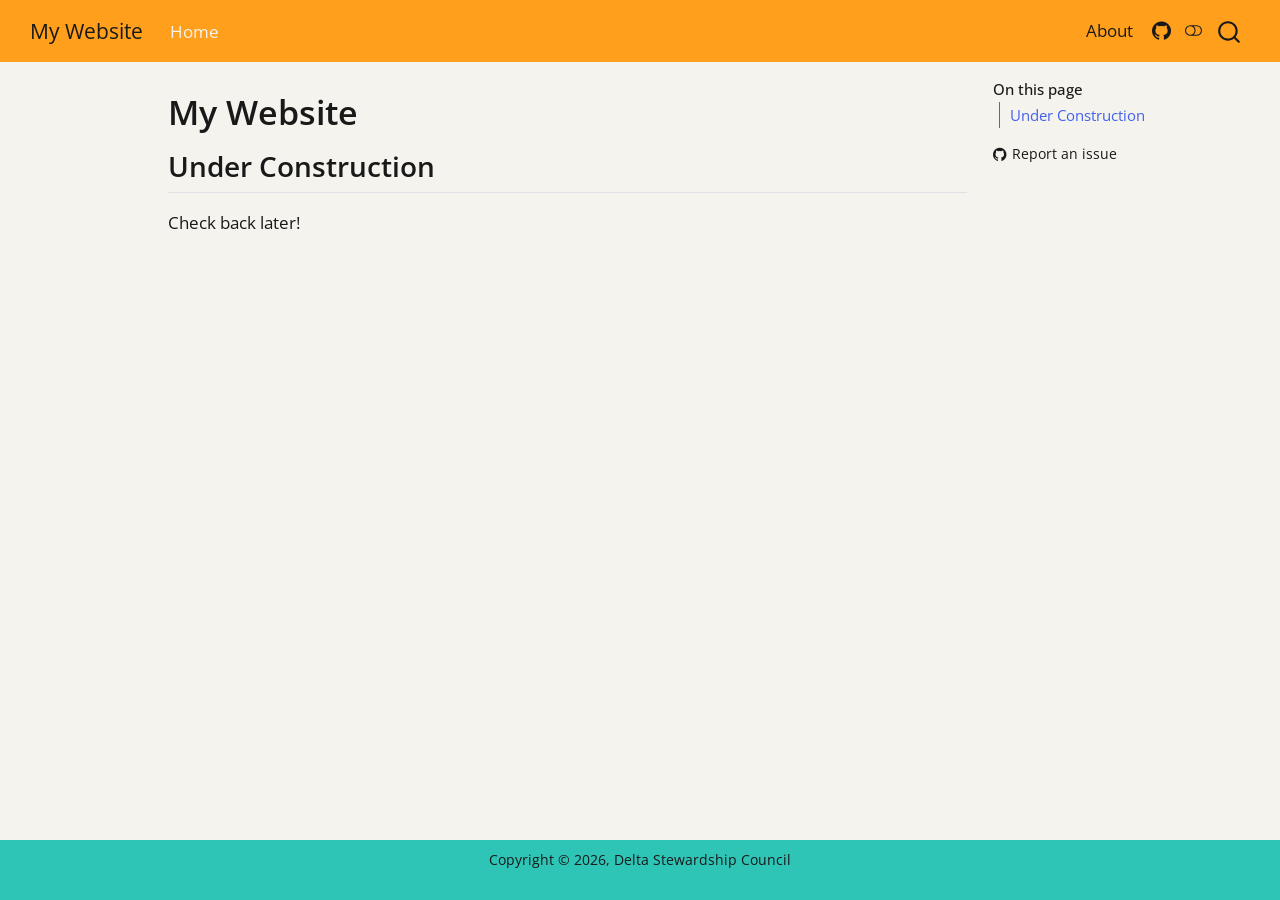
<file: index.html>
<!DOCTYPE html>
<html xmlns="http://www.w3.org/1999/xhtml" lang="en" xml:lang="en"><head>

<meta charset="utf-8">
<meta name="generator" content="quarto-1.9.38">

<meta name="viewport" content="width=device-width, initial-scale=1.0, user-scalable=yes">


<title>My Website</title>
<style>
/* Default styles provided by pandoc.
** See https://pandoc.org/MANUAL.html#variables-for-html for config info.
*/
code{white-space: pre-wrap;}
span.smallcaps{font-variant: small-caps;}
div.columns{display: flex; gap: min(4vw, 1.5em);}
div.column{flex: auto; overflow-x: auto;}
div.hanging-indent{margin-left: 1.5em; text-indent: -1.5em;}
ul.task-list{list-style: none;}
ul.task-list li input[type="checkbox"] {
  width: 0.8em;
  margin: 0 0.8em 0.2em -1em; /* quarto-specific, see https://github.com/quarto-dev/quarto-cli/issues/4556 */ 
  vertical-align: middle;
}
</style>


<script src="site_libs/quarto-nav/quarto-nav.js"></script>
<script src="site_libs/quarto-nav/headroom.min.js"></script>
<script src="site_libs/clipboard/clipboard.min.js"></script>
<script src="site_libs/quarto-search/autocomplete.umd.js"></script>
<script src="site_libs/quarto-search/fuse.min.js"></script>
<script src="site_libs/quarto-search/quarto-search.js"></script>
<meta name="quarto:offset" content="./">
<script src="site_libs/quarto-html/quarto.js" type="module"></script>
<script src="site_libs/quarto-html/tabsets/tabsets.js" type="module"></script>
<script src="site_libs/quarto-html/popper.min.js"></script>
<script src="site_libs/quarto-html/tippy.umd.min.js"></script>
<script src="site_libs/quarto-html/anchor.min.js"></script>
<link href="site_libs/quarto-html/tippy.css" rel="stylesheet">
<link href="site_libs/quarto-html/quarto-syntax-highlighting-15634bcf2e68342d4ad2dfa704d543f6.css" rel="stylesheet" class="quarto-color-scheme" id="quarto-text-highlighting-styles">
<link href="site_libs/quarto-html/quarto-syntax-highlighting-dark-0a6b7249c26820e032cb0bd839ff02b1.css" rel="stylesheet" class="quarto-color-scheme quarto-color-alternate" id="quarto-text-highlighting-styles">
<link href="site_libs/quarto-html/quarto-syntax-highlighting-15634bcf2e68342d4ad2dfa704d543f6.css" rel="stylesheet" class="quarto-color-scheme-extra" id="quarto-text-highlighting-styles">
<script src="site_libs/bootstrap/bootstrap.min.js"></script>
<link href="site_libs/bootstrap/bootstrap-icons.css" rel="stylesheet">
<link href="site_libs/bootstrap/bootstrap-a9f5c58ef649b4c6e3eb8a5f99fd54d0.min.css" rel="stylesheet" append-hash="true" class="quarto-color-scheme" id="quarto-bootstrap" data-mode="light">
<link href="site_libs/bootstrap/bootstrap-dark-e9f44477ab774c53010b66f7568bc0c9.min.css" rel="stylesheet" append-hash="true" class="quarto-color-scheme quarto-color-alternate" id="quarto-bootstrap" data-mode="dark">
<link href="site_libs/bootstrap/bootstrap-a9f5c58ef649b4c6e3eb8a5f99fd54d0.min.css" rel="stylesheet" append-hash="true" class="quarto-color-scheme-extra" id="quarto-bootstrap" data-mode="light">
<script id="quarto-search-options" type="application/json">{
  "location": "navbar",
  "copy-button": false,
  "collapse-after": 3,
  "panel-placement": "end",
  "type": "overlay",
  "limit": 50,
  "keyboard-shortcut": [
    "f",
    "/",
    "s"
  ],
  "show-item-context": false,
  "language": {
    "search-no-results-text": "No results",
    "search-matching-documents-text": "matching documents",
    "search-copy-link-title": "Copy link to search",
    "search-hide-matches-text": "Hide additional matches",
    "search-more-match-text": "more match in this document",
    "search-more-matches-text": "more matches in this document",
    "search-clear-button-title": "Clear",
    "search-text-placeholder": "",
    "search-detached-cancel-button-title": "Cancel",
    "search-submit-button-title": "Submit",
    "search-label": "Search"
  }
}</script>


</head>

<body class="nav-fixed quarto-light"><script id="quarto-html-before-body" type="application/javascript">
    const toggleBodyColorMode = (bsSheetEl) => {
      const mode = bsSheetEl.getAttribute("data-mode");
      const bodyEl = window.document.querySelector("body");
      if (mode === "dark") {
        bodyEl.classList.add("quarto-dark");
        bodyEl.classList.remove("quarto-light");
      } else {
        bodyEl.classList.add("quarto-light");
        bodyEl.classList.remove("quarto-dark");
      }
    }
    const toggleBodyColorPrimary = () => {
      const bsSheetEl = window.document.querySelector("link#quarto-bootstrap:not([rel=disabled-stylesheet])");
      if (bsSheetEl) {
        toggleBodyColorMode(bsSheetEl);
      }
    }
    const setColorSchemeToggle = (alternate) => {
      const toggles = window.document.querySelectorAll('.quarto-color-scheme-toggle');
      for (let i=0; i < toggles.length; i++) {
        const toggle = toggles[i];
        if (toggle) {
          if (alternate) {
            toggle.classList.add("alternate");
          } else {
            toggle.classList.remove("alternate");
          }
        }
      }
    };
    const toggleColorMode = (alternate) => {
      // Switch the stylesheets
      const primaryStylesheets = window.document.querySelectorAll('link.quarto-color-scheme:not(.quarto-color-alternate)');
      const alternateStylesheets = window.document.querySelectorAll('link.quarto-color-scheme.quarto-color-alternate');
      manageTransitions('#quarto-margin-sidebar .nav-link', false);
      if (alternate) {
        // note: dark is layered on light, we don't disable primary!
        enableStylesheet(alternateStylesheets);
        for (const sheetNode of alternateStylesheets) {
          if (sheetNode.id === "quarto-bootstrap") {
            toggleBodyColorMode(sheetNode);
          }
        }
      } else {
        disableStylesheet(alternateStylesheets);
        enableStylesheet(primaryStylesheets)
        toggleBodyColorPrimary();
      }
      manageTransitions('#quarto-margin-sidebar .nav-link', true);
      // Switch the toggles
      setColorSchemeToggle(alternate)
      // Hack to workaround the fact that safari doesn't
      // properly recolor the scrollbar when toggling (#1455)
      if (navigator.userAgent.indexOf('Safari') > 0 && navigator.userAgent.indexOf('Chrome') == -1) {
        manageTransitions("body", false);
        window.scrollTo(0, 1);
        setTimeout(() => {
          window.scrollTo(0, 0);
          manageTransitions("body", true);
        }, 40);
      }
    }
    const disableStylesheet = (stylesheets) => {
      for (let i=0; i < stylesheets.length; i++) {
        const stylesheet = stylesheets[i];
        stylesheet.rel = 'disabled-stylesheet';
      }
    }
    const enableStylesheet = (stylesheets) => {
      for (let i=0; i < stylesheets.length; i++) {
        const stylesheet = stylesheets[i];
        if(stylesheet.rel !== 'stylesheet') { // for Chrome, which will still FOUC without this check
          stylesheet.rel = 'stylesheet';
        }
      }
    }
    const manageTransitions = (selector, allowTransitions) => {
      const els = window.document.querySelectorAll(selector);
      for (let i=0; i < els.length; i++) {
        const el = els[i];
        if (allowTransitions) {
          el.classList.remove('notransition');
        } else {
          el.classList.add('notransition');
        }
      }
    }
    const isFileUrl = () => {
      return window.location.protocol === 'file:';
    }
    const hasAlternateSentinel = () => {
      let styleSentinel = getColorSchemeSentinel();
      if (styleSentinel !== null) {
        return styleSentinel === "alternate";
      } else {
        return false;
      }
    }
    const setStyleSentinel = (alternate) => {
      const value = alternate ? "alternate" : "default";
      if (!isFileUrl()) {
        window.localStorage.setItem("quarto-color-scheme", value);
      } else {
        localAlternateSentinel = value;
      }
    }
    const getColorSchemeSentinel = () => {
      if (!isFileUrl()) {
        const storageValue = window.localStorage.getItem("quarto-color-scheme");
        return storageValue != null ? storageValue : localAlternateSentinel;
      } else {
        return localAlternateSentinel;
      }
    }
    const toggleGiscusIfUsed = (isAlternate, darkModeDefault) => {
      const baseTheme = document.querySelector('#giscus-base-theme')?.value ?? 'light';
      const alternateTheme = document.querySelector('#giscus-alt-theme')?.value ?? 'dark';
      let newTheme = '';
      if(authorPrefersDark) {
        newTheme = isAlternate ? baseTheme : alternateTheme;
      } else {
        newTheme = isAlternate ? alternateTheme : baseTheme;
      }
      const changeGiscusTheme = () => {
        // From: https://github.com/giscus/giscus/issues/336
        const sendMessage = (message) => {
          const iframe = document.querySelector('iframe.giscus-frame');
          if (!iframe) return;
          iframe.contentWindow.postMessage({ giscus: message }, 'https://giscus.app');
        }
        sendMessage({
          setConfig: {
            theme: newTheme
          }
        });
      }
      const isGiscussLoaded = window.document.querySelector('iframe.giscus-frame') !== null;
      if (isGiscussLoaded) {
        changeGiscusTheme();
      }
    };
    const authorPrefersDark = false;
    const darkModeDefault = authorPrefersDark;
      document.querySelector('link#quarto-text-highlighting-styles.quarto-color-scheme-extra').rel = 'disabled-stylesheet';
      document.querySelector('link#quarto-bootstrap.quarto-color-scheme-extra').rel = 'disabled-stylesheet';
    let localAlternateSentinel = darkModeDefault ? 'alternate' : 'default';
    // Dark / light mode switch
    window.quartoToggleColorScheme = () => {
      // Read the current dark / light value
      let toAlternate = !hasAlternateSentinel();
      toggleColorMode(toAlternate);
      setStyleSentinel(toAlternate);
      toggleGiscusIfUsed(toAlternate, darkModeDefault);
      window.dispatchEvent(new Event('resize'));
    };
    // Switch to dark mode if need be
    if (hasAlternateSentinel()) {
      toggleColorMode(true);
    } else {
      toggleColorMode(false);
    }
  </script>

<div id="quarto-search-results"></div>
  <header id="quarto-header" class="headroom fixed-top">
    <nav class="navbar navbar-expand-lg " data-bs-theme="dark">
      <div class="navbar-container container-fluid">
      <div class="navbar-brand-container mx-auto">
    <a class="navbar-brand" href="./index.html">
    <span class="navbar-title">My Website</span>
    </a>
  </div>
            <div id="quarto-search" class="" title="Search"></div>
          <button class="navbar-toggler" type="button" data-bs-toggle="collapse" data-bs-target="#navbarCollapse" aria-controls="navbarCollapse" role="menu" aria-expanded="false" aria-label="Toggle navigation" onclick="if (window.quartoToggleHeadroom) { window.quartoToggleHeadroom(); }">
  <span class="navbar-toggler-icon"></span>
</button>
          <div class="collapse navbar-collapse" id="navbarCollapse">
            <ul class="navbar-nav navbar-nav-scroll me-auto">
  <li class="nav-item">
    <a class="nav-link active" href="./index.html" aria-current="page"> 
<span class="menu-text">Home</span></a>
  </li>  
</ul>
            <ul class="navbar-nav navbar-nav-scroll ms-auto">
  <li class="nav-item">
    <a class="nav-link" href="./about.html"> 
<span class="menu-text">About</span></a>
  </li>  
  <li class="nav-item compact">
    <a class="nav-link" href="https://github.com/chaney177/peachy"> <i class="bi bi-github" role="img">
</i> 
<span class="menu-text"></span></a>
  </li>  
</ul>
          </div> <!-- /navcollapse -->
            <div class="quarto-navbar-tools">
  <a href="" class="quarto-color-scheme-toggle quarto-navigation-tool  px-1" onclick="window.quartoToggleColorScheme(); return false;" title="Toggle dark mode"><i class="bi"></i></a>
</div>
      </div> <!-- /container-fluid -->
    </nav>
</header>
<!-- content -->
<div id="quarto-content" class="quarto-container page-columns page-rows-contents page-layout-article page-navbar">
<!-- sidebar -->
<!-- margin-sidebar -->
    <div id="quarto-margin-sidebar" class="sidebar margin-sidebar">
        <nav id="TOC" role="doc-toc" class="toc-active">
    <h2 id="toc-title">On this page</h2>
   
  <ul>
  <li><a href="#under-construction" id="toc-under-construction" class="nav-link active" data-scroll-target="#under-construction">Under Construction</a></li>
  </ul>
<div class="toc-actions"><ul><li><a href="https://github.com/chaney177/peachy/issues/new" class="toc-action"><i class="bi bi-github"></i>Report an issue</a></li></ul></div></nav>
    </div>
<!-- main -->
<main class="content" id="quarto-document-content">


<header id="title-block-header" class="quarto-title-block default">
<div class="quarto-title">
<h1 class="title">My Website</h1>
</div>



<div class="quarto-title-meta">

    
  
    
  </div>
  


</header>


<section id="under-construction" class="level2">
<h2 class="anchored" data-anchor-id="under-construction">Under Construction</h2>
<p>Check back later!</p>


</section>

</main> <!-- /main -->
<script id="quarto-html-after-body" type="application/javascript">
  window.document.addEventListener("DOMContentLoaded", function (event) {
    // Ensure there is a toggle, if there isn't float one in the top right
    if (window.document.querySelector('.quarto-color-scheme-toggle') === null) {
      const a = window.document.createElement('a');
      a.classList.add('top-right');
      a.classList.add('quarto-color-scheme-toggle');
      a.href = "";
      a.onclick = function() { try { window.quartoToggleColorScheme(); } catch {} return false; };
      const i = window.document.createElement("i");
      i.classList.add('bi');
      a.appendChild(i);
      window.document.body.appendChild(a);
    }
    setColorSchemeToggle(hasAlternateSentinel())
    const icon = "";
    const anchorJS = new window.AnchorJS();
    anchorJS.options = {
      placement: 'right',
      icon: icon
    };
    anchorJS.add('.anchored');
    const isCodeAnnotation = (el) => {
      for (const clz of el.classList) {
        if (clz.startsWith('code-annotation-')) {                     
          return true;
        }
      }
      return false;
    }
    const onCopySuccess = function(e) {
      // button target
      const button = e.trigger;
      // don't keep focus
      button.blur();
      // flash "checked"
      button.classList.add('code-copy-button-checked');
      var currentTitle = button.getAttribute("title");
      button.setAttribute("title", "Copied!");
      let tooltip;
      if (window.bootstrap) {
        button.setAttribute("data-bs-toggle", "tooltip");
        button.setAttribute("data-bs-placement", "left");
        button.setAttribute("data-bs-title", "Copied!");
        tooltip = new bootstrap.Tooltip(button, 
          { trigger: "manual", 
            customClass: "code-copy-button-tooltip",
            offset: [0, -8]});
        tooltip.show();    
      }
      setTimeout(function() {
        if (tooltip) {
          tooltip.hide();
          button.removeAttribute("data-bs-title");
          button.removeAttribute("data-bs-toggle");
          button.removeAttribute("data-bs-placement");
        }
        button.setAttribute("title", currentTitle);
        button.classList.remove('code-copy-button-checked');
      }, 1000);
      // clear code selection
      e.clearSelection();
    }
    const getTextToCopy = function(trigger) {
      const outerScaffold = trigger.parentElement.cloneNode(true);
      const codeEl = outerScaffold.querySelector('code');
      for (const childEl of codeEl.children) {
        if (isCodeAnnotation(childEl)) {
          childEl.remove();
        }
      }
      return codeEl.innerText;
    }
    const clipboard = new window.ClipboardJS('.code-copy-button:not([data-in-quarto-modal])', {
      text: getTextToCopy
    });
    clipboard.on('success', onCopySuccess);
    if (window.document.getElementById('quarto-embedded-source-code-modal')) {
      const clipboardModal = new window.ClipboardJS('.code-copy-button[data-in-quarto-modal]', {
        text: getTextToCopy,
        container: window.document.getElementById('quarto-embedded-source-code-modal')
      });
      clipboardModal.on('success', onCopySuccess);
    }
      var localhostRegex = new RegExp(/^(?:http|https):\/\/localhost\:?[0-9]*\//);
      var mailtoRegex = new RegExp(/^mailto:/);
        var filterRegex = new RegExp("https:\/\/chaney177\.github\.io\/peachy\/");
      var isInternal = (href) => {
          return filterRegex.test(href) || localhostRegex.test(href) || mailtoRegex.test(href);
      }
      // Inspect non-navigation links and adorn them if external
     var links = window.document.querySelectorAll('a[href]:not(.nav-link):not(.navbar-brand):not(.toc-action):not(.sidebar-link):not(.sidebar-item-toggle):not(.pagination-link):not(.no-external):not([aria-hidden]):not(.dropdown-item):not(.quarto-navigation-tool):not(.about-link)');
      for (var i=0; i<links.length; i++) {
        const link = links[i];
        if (!isInternal(link.href)) {
          // undo the damage that might have been done by quarto-nav.js in the case of
          // links that we want to consider external
          if (link.dataset.originalHref !== undefined) {
            link.href = link.dataset.originalHref;
          }
            // target, if specified
            link.setAttribute("target", "_blank");
            if (link.getAttribute("rel") === null) {
              link.setAttribute("rel", "noopener");
            }
        }
      }
    function tippyHover(el, contentFn, onTriggerFn, onUntriggerFn) {
      const config = {
        allowHTML: true,
        maxWidth: 500,
        delay: 100,
        arrow: false,
        appendTo: function(el) {
            return el.parentElement;
        },
        interactive: true,
        interactiveBorder: 10,
        theme: 'quarto',
        placement: 'bottom-start',
      };
      if (contentFn) {
        config.content = contentFn;
      }
      if (onTriggerFn) {
        config.onTrigger = onTriggerFn;
      }
      if (onUntriggerFn) {
        config.onUntrigger = onUntriggerFn;
      }
      window.tippy(el, config); 
    }
    const noterefs = window.document.querySelectorAll('a[role="doc-noteref"]');
    for (var i=0; i<noterefs.length; i++) {
      const ref = noterefs[i];
      tippyHover(ref, function() {
        // use id or data attribute instead here
        let href = ref.getAttribute('data-footnote-href') || ref.getAttribute('href');
        try { href = new URL(href).hash; } catch {}
        const id = href.replace(/^#\/?/, "");
        const note = window.document.getElementById(id);
        if (note) {
          return note.innerHTML;
        } else {
          return "";
        }
      });
    }
    const xrefs = window.document.querySelectorAll('a.quarto-xref');
    const processXRef = (id, note) => {
      // Strip column container classes
      const stripColumnClz = (el) => {
        el.classList.remove("page-full", "page-columns");
        if (el.children) {
          for (const child of el.children) {
            stripColumnClz(child);
          }
        }
      }
      stripColumnClz(note)
      if (id === null || id.startsWith('sec-')) {
        // Special case sections, only their first couple elements
        const container = document.createElement("div");
        if (note.children && note.children.length > 2) {
          container.appendChild(note.children[0].cloneNode(true));
          for (let i = 1; i < note.children.length; i++) {
            const child = note.children[i];
            if (child.tagName === "P" && child.innerText === "") {
              continue;
            } else {
              container.appendChild(child.cloneNode(true));
              break;
            }
          }
          if (window.Quarto?.typesetMath) {
            window.Quarto.typesetMath(container);
          }
          return container.innerHTML
        } else {
          if (window.Quarto?.typesetMath) {
            window.Quarto.typesetMath(note);
          }
          return note.innerHTML;
        }
      } else {
        // Remove any anchor links if they are present
        const anchorLink = note.querySelector('a.anchorjs-link');
        if (anchorLink) {
          anchorLink.remove();
        }
        if (window.Quarto?.typesetMath) {
          window.Quarto.typesetMath(note);
        }
        if (note.classList.contains("callout")) {
          return note.outerHTML;
        } else {
          return note.innerHTML;
        }
      }
    }
    for (var i=0; i<xrefs.length; i++) {
      const xref = xrefs[i];
      tippyHover(xref, undefined, function(instance) {
        instance.disable();
        let url = xref.getAttribute('href');
        let hash = undefined; 
        if (url.startsWith('#')) {
          hash = url;
        } else {
          try { hash = new URL(url).hash; } catch {}
        }
        if (hash) {
          const id = hash.replace(/^#\/?/, "");
          const note = window.document.getElementById(id);
          if (note !== null) {
            try {
              const html = processXRef(id, note.cloneNode(true));
              instance.setContent(html);
            } finally {
              instance.enable();
              instance.show();
            }
          } else {
            // See if we can fetch this
            fetch(url.split('#')[0])
            .then(res => res.text())
            .then(html => {
              const parser = new DOMParser();
              const htmlDoc = parser.parseFromString(html, "text/html");
              const note = htmlDoc.getElementById(id);
              if (note !== null) {
                const html = processXRef(id, note);
                instance.setContent(html);
              } 
            }).finally(() => {
              instance.enable();
              instance.show();
            });
          }
        } else {
          // See if we can fetch a full url (with no hash to target)
          // This is a special case and we should probably do some content thinning / targeting
          fetch(url)
          .then(res => res.text())
          .then(html => {
            const parser = new DOMParser();
            const htmlDoc = parser.parseFromString(html, "text/html");
            const note = htmlDoc.querySelector('main.content');
            if (note !== null) {
              // This should only happen for chapter cross references
              // (since there is no id in the URL)
              // remove the first header
              if (note.children.length > 0 && note.children[0].tagName === "HEADER") {
                note.children[0].remove();
              }
              const html = processXRef(null, note);
              instance.setContent(html);
            } 
          }).finally(() => {
            instance.enable();
            instance.show();
          });
        }
      }, function(instance) {
      });
    }
        let selectedAnnoteEl;
        const selectorForAnnotation = ( cell, annotation) => {
          let cellAttr = 'data-code-cell="' + cell + '"';
          let lineAttr = 'data-code-annotation="' +  annotation + '"';
          const selector = 'span[' + cellAttr + '][' + lineAttr + ']';
          return selector;
        }
        const selectCodeLines = (annoteEl) => {
          const doc = window.document;
          const targetCell = annoteEl.getAttribute("data-target-cell");
          const targetAnnotation = annoteEl.getAttribute("data-target-annotation");
          const annoteSpan = window.document.querySelector(selectorForAnnotation(targetCell, targetAnnotation));
          const lines = annoteSpan.getAttribute("data-code-lines").split(",");
          const lineIds = lines.map((line) => {
            return targetCell + "-" + line;
          })
          let top = null;
          let height = null;
          let parent = null;
          if (lineIds.length > 0) {
              //compute the position of the single el (top and bottom and make a div)
              const el = window.document.getElementById(lineIds[0]);
              top = el.offsetTop;
              height = el.offsetHeight;
              parent = el.parentElement.parentElement;
            if (lineIds.length > 1) {
              const lastEl = window.document.getElementById(lineIds[lineIds.length - 1]);
              const bottom = lastEl.offsetTop + lastEl.offsetHeight;
              height = bottom - top;
            }
            if (top !== null && height !== null && parent !== null) {
              // cook up a div (if necessary) and position it 
              let div = window.document.getElementById("code-annotation-line-highlight");
              if (div === null) {
                div = window.document.createElement("div");
                div.setAttribute("id", "code-annotation-line-highlight");
                div.style.position = 'absolute';
                parent.appendChild(div);
              }
              div.style.top = top - 2 + "px";
              div.style.height = height + 4 + "px";
              div.style.left = 0;
              let gutterDiv = window.document.getElementById("code-annotation-line-highlight-gutter");
              if (gutterDiv === null) {
                gutterDiv = window.document.createElement("div");
                gutterDiv.setAttribute("id", "code-annotation-line-highlight-gutter");
                gutterDiv.style.position = 'absolute';
                const codeCell = window.document.getElementById(targetCell);
                const gutter = codeCell.querySelector('.code-annotation-gutter');
                gutter.appendChild(gutterDiv);
              }
              gutterDiv.style.top = top - 2 + "px";
              gutterDiv.style.height = height + 4 + "px";
            }
            selectedAnnoteEl = annoteEl;
          }
        };
        const unselectCodeLines = () => {
          const elementsIds = ["code-annotation-line-highlight", "code-annotation-line-highlight-gutter"];
          elementsIds.forEach((elId) => {
            const div = window.document.getElementById(elId);
            if (div) {
              div.remove();
            }
          });
          selectedAnnoteEl = undefined;
        };
          // Handle positioning of the toggle
      window.addEventListener(
        "resize",
        throttle(() => {
          elRect = undefined;
          if (selectedAnnoteEl) {
            selectCodeLines(selectedAnnoteEl);
          }
        }, 10)
      );
      function throttle(fn, ms) {
      let throttle = false;
      let timer;
        return (...args) => {
          if(!throttle) { // first call gets through
              fn.apply(this, args);
              throttle = true;
          } else { // all the others get throttled
              if(timer) clearTimeout(timer); // cancel #2
              timer = setTimeout(() => {
                fn.apply(this, args);
                timer = throttle = false;
              }, ms);
          }
        };
      }
        // Attach click handler to the DT
        const annoteDls = window.document.querySelectorAll('dt[data-target-cell]');
        for (const annoteDlNode of annoteDls) {
          annoteDlNode.addEventListener('click', (event) => {
            const clickedEl = event.target;
            if (clickedEl !== selectedAnnoteEl) {
              unselectCodeLines();
              const activeEl = window.document.querySelector('dt[data-target-cell].code-annotation-active');
              if (activeEl) {
                activeEl.classList.remove('code-annotation-active');
              }
              selectCodeLines(clickedEl);
              clickedEl.classList.add('code-annotation-active');
            } else {
              // Unselect the line
              unselectCodeLines();
              clickedEl.classList.remove('code-annotation-active');
            }
          });
        }
    const findCites = (el) => {
      const parentEl = el.parentElement;
      if (parentEl) {
        const cites = parentEl.dataset.cites;
        if (cites) {
          return {
            el,
            cites: cites.split(' ')
          };
        } else {
          return findCites(el.parentElement)
        }
      } else {
        return undefined;
      }
    };
    var bibliorefs = window.document.querySelectorAll('a[role="doc-biblioref"]');
    for (var i=0; i<bibliorefs.length; i++) {
      const ref = bibliorefs[i];
      const citeInfo = findCites(ref);
      if (citeInfo) {
        tippyHover(citeInfo.el, function() {
          var popup = window.document.createElement('div');
          citeInfo.cites.forEach(function(cite) {
            var citeDiv = window.document.createElement('div');
            citeDiv.classList.add('hanging-indent');
            citeDiv.classList.add('csl-entry');
            var biblioDiv = window.document.getElementById('ref-' + cite);
            if (biblioDiv) {
              citeDiv.innerHTML = biblioDiv.innerHTML;
            }
            popup.appendChild(citeDiv);
          });
          return popup.innerHTML;
        });
      }
    }
  });
  </script>
</div> <!-- /content -->
<footer class="footer">
  <div class="nav-footer">
    <div class="nav-footer-left">
      &nbsp;
    </div>   
    <div class="nav-footer-center">
<p>Copyright © 2026, Delta Stewardship Council</p>
<div class="toc-actions d-sm-block d-md-none"><ul><li><a href="https://github.com/chaney177/peachy/issues/new" class="toc-action"><i class="bi bi-github"></i>Report an issue</a></li></ul></div></div>
    <div class="nav-footer-right">
      &nbsp;
    </div>
  </div>
</footer>




</body></html>
</file>
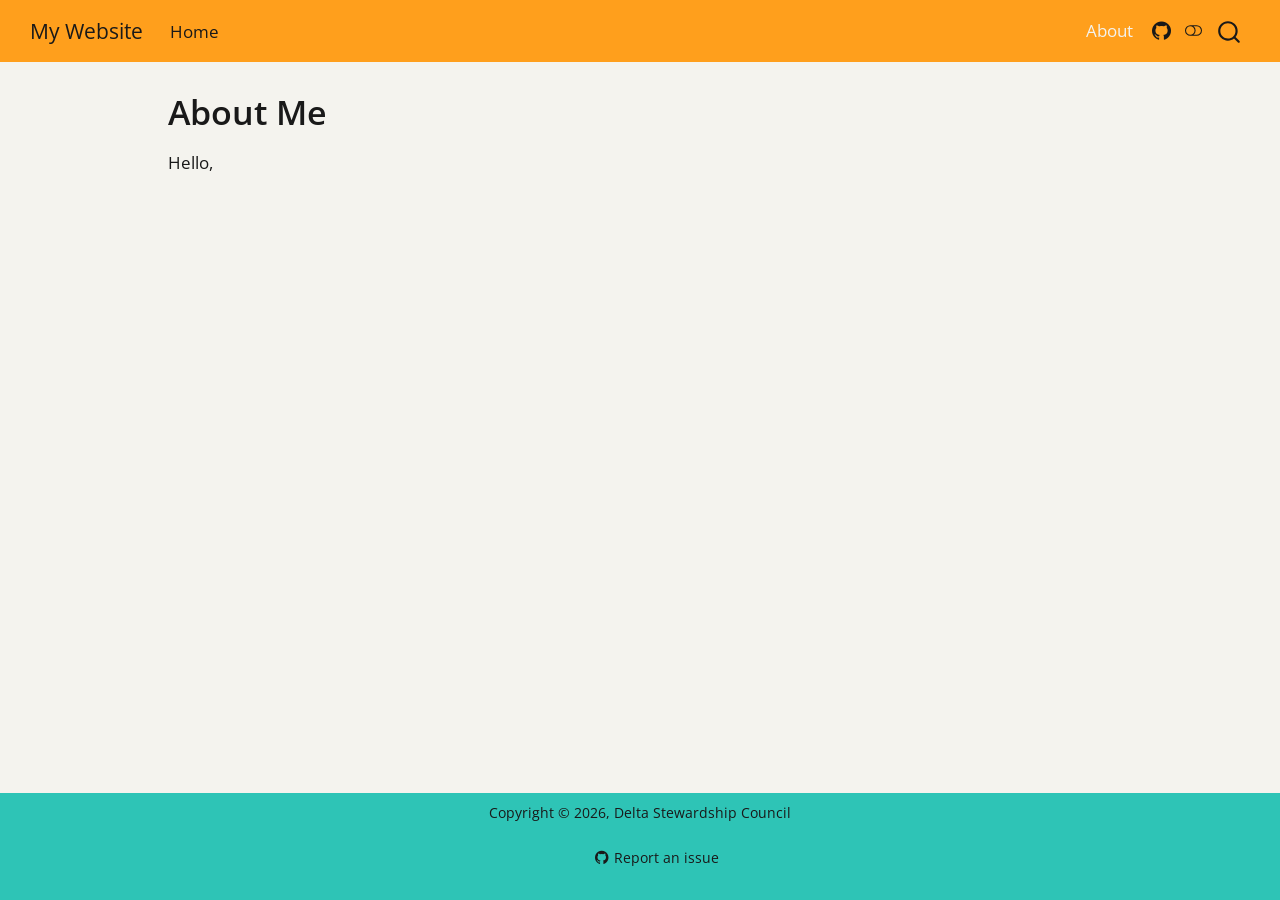
<file: about.html>
<!DOCTYPE html>
<html xmlns="http://www.w3.org/1999/xhtml" lang="en" xml:lang="en"><head>

<meta charset="utf-8">
<meta name="generator" content="quarto-1.9.38">

<meta name="viewport" content="width=device-width, initial-scale=1.0, user-scalable=yes">


<title>About Me – My Website</title>
<style>
/* Default styles provided by pandoc.
** See https://pandoc.org/MANUAL.html#variables-for-html for config info.
*/
code{white-space: pre-wrap;}
span.smallcaps{font-variant: small-caps;}
div.columns{display: flex; gap: min(4vw, 1.5em);}
div.column{flex: auto; overflow-x: auto;}
div.hanging-indent{margin-left: 1.5em; text-indent: -1.5em;}
ul.task-list{list-style: none;}
ul.task-list li input[type="checkbox"] {
  width: 0.8em;
  margin: 0 0.8em 0.2em -1em; /* quarto-specific, see https://github.com/quarto-dev/quarto-cli/issues/4556 */ 
  vertical-align: middle;
}
</style>


<script src="site_libs/quarto-nav/quarto-nav.js"></script>
<script src="site_libs/quarto-nav/headroom.min.js"></script>
<script src="site_libs/clipboard/clipboard.min.js"></script>
<script src="site_libs/quarto-search/autocomplete.umd.js"></script>
<script src="site_libs/quarto-search/fuse.min.js"></script>
<script src="site_libs/quarto-search/quarto-search.js"></script>
<meta name="quarto:offset" content="./">
<script src="site_libs/quarto-html/quarto.js" type="module"></script>
<script src="site_libs/quarto-html/tabsets/tabsets.js" type="module"></script>
<script src="site_libs/quarto-html/popper.min.js"></script>
<script src="site_libs/quarto-html/tippy.umd.min.js"></script>
<script src="site_libs/quarto-html/anchor.min.js"></script>
<link href="site_libs/quarto-html/tippy.css" rel="stylesheet">
<link href="site_libs/quarto-html/quarto-syntax-highlighting-15634bcf2e68342d4ad2dfa704d543f6.css" rel="stylesheet" class="quarto-color-scheme" id="quarto-text-highlighting-styles">
<link href="site_libs/quarto-html/quarto-syntax-highlighting-dark-0a6b7249c26820e032cb0bd839ff02b1.css" rel="stylesheet" class="quarto-color-scheme quarto-color-alternate" id="quarto-text-highlighting-styles">
<link href="site_libs/quarto-html/quarto-syntax-highlighting-15634bcf2e68342d4ad2dfa704d543f6.css" rel="stylesheet" class="quarto-color-scheme-extra" id="quarto-text-highlighting-styles">
<script src="site_libs/bootstrap/bootstrap.min.js"></script>
<link href="site_libs/bootstrap/bootstrap-icons.css" rel="stylesheet">
<link href="site_libs/bootstrap/bootstrap-a9f5c58ef649b4c6e3eb8a5f99fd54d0.min.css" rel="stylesheet" append-hash="true" class="quarto-color-scheme" id="quarto-bootstrap" data-mode="light">
<link href="site_libs/bootstrap/bootstrap-dark-e9f44477ab774c53010b66f7568bc0c9.min.css" rel="stylesheet" append-hash="true" class="quarto-color-scheme quarto-color-alternate" id="quarto-bootstrap" data-mode="dark">
<link href="site_libs/bootstrap/bootstrap-a9f5c58ef649b4c6e3eb8a5f99fd54d0.min.css" rel="stylesheet" append-hash="true" class="quarto-color-scheme-extra" id="quarto-bootstrap" data-mode="light">
<script id="quarto-search-options" type="application/json">{
  "location": "navbar",
  "copy-button": false,
  "collapse-after": 3,
  "panel-placement": "end",
  "type": "overlay",
  "limit": 50,
  "keyboard-shortcut": [
    "f",
    "/",
    "s"
  ],
  "show-item-context": false,
  "language": {
    "search-no-results-text": "No results",
    "search-matching-documents-text": "matching documents",
    "search-copy-link-title": "Copy link to search",
    "search-hide-matches-text": "Hide additional matches",
    "search-more-match-text": "more match in this document",
    "search-more-matches-text": "more matches in this document",
    "search-clear-button-title": "Clear",
    "search-text-placeholder": "",
    "search-detached-cancel-button-title": "Cancel",
    "search-submit-button-title": "Submit",
    "search-label": "Search"
  }
}</script>


</head>

<body class="nav-fixed quarto-light"><script id="quarto-html-before-body" type="application/javascript">
    const toggleBodyColorMode = (bsSheetEl) => {
      const mode = bsSheetEl.getAttribute("data-mode");
      const bodyEl = window.document.querySelector("body");
      if (mode === "dark") {
        bodyEl.classList.add("quarto-dark");
        bodyEl.classList.remove("quarto-light");
      } else {
        bodyEl.classList.add("quarto-light");
        bodyEl.classList.remove("quarto-dark");
      }
    }
    const toggleBodyColorPrimary = () => {
      const bsSheetEl = window.document.querySelector("link#quarto-bootstrap:not([rel=disabled-stylesheet])");
      if (bsSheetEl) {
        toggleBodyColorMode(bsSheetEl);
      }
    }
    const setColorSchemeToggle = (alternate) => {
      const toggles = window.document.querySelectorAll('.quarto-color-scheme-toggle');
      for (let i=0; i < toggles.length; i++) {
        const toggle = toggles[i];
        if (toggle) {
          if (alternate) {
            toggle.classList.add("alternate");
          } else {
            toggle.classList.remove("alternate");
          }
        }
      }
    };
    const toggleColorMode = (alternate) => {
      // Switch the stylesheets
      const primaryStylesheets = window.document.querySelectorAll('link.quarto-color-scheme:not(.quarto-color-alternate)');
      const alternateStylesheets = window.document.querySelectorAll('link.quarto-color-scheme.quarto-color-alternate');
      manageTransitions('#quarto-margin-sidebar .nav-link', false);
      if (alternate) {
        // note: dark is layered on light, we don't disable primary!
        enableStylesheet(alternateStylesheets);
        for (const sheetNode of alternateStylesheets) {
          if (sheetNode.id === "quarto-bootstrap") {
            toggleBodyColorMode(sheetNode);
          }
        }
      } else {
        disableStylesheet(alternateStylesheets);
        enableStylesheet(primaryStylesheets)
        toggleBodyColorPrimary();
      }
      manageTransitions('#quarto-margin-sidebar .nav-link', true);
      // Switch the toggles
      setColorSchemeToggle(alternate)
      // Hack to workaround the fact that safari doesn't
      // properly recolor the scrollbar when toggling (#1455)
      if (navigator.userAgent.indexOf('Safari') > 0 && navigator.userAgent.indexOf('Chrome') == -1) {
        manageTransitions("body", false);
        window.scrollTo(0, 1);
        setTimeout(() => {
          window.scrollTo(0, 0);
          manageTransitions("body", true);
        }, 40);
      }
    }
    const disableStylesheet = (stylesheets) => {
      for (let i=0; i < stylesheets.length; i++) {
        const stylesheet = stylesheets[i];
        stylesheet.rel = 'disabled-stylesheet';
      }
    }
    const enableStylesheet = (stylesheets) => {
      for (let i=0; i < stylesheets.length; i++) {
        const stylesheet = stylesheets[i];
        if(stylesheet.rel !== 'stylesheet') { // for Chrome, which will still FOUC without this check
          stylesheet.rel = 'stylesheet';
        }
      }
    }
    const manageTransitions = (selector, allowTransitions) => {
      const els = window.document.querySelectorAll(selector);
      for (let i=0; i < els.length; i++) {
        const el = els[i];
        if (allowTransitions) {
          el.classList.remove('notransition');
        } else {
          el.classList.add('notransition');
        }
      }
    }
    const isFileUrl = () => {
      return window.location.protocol === 'file:';
    }
    const hasAlternateSentinel = () => {
      let styleSentinel = getColorSchemeSentinel();
      if (styleSentinel !== null) {
        return styleSentinel === "alternate";
      } else {
        return false;
      }
    }
    const setStyleSentinel = (alternate) => {
      const value = alternate ? "alternate" : "default";
      if (!isFileUrl()) {
        window.localStorage.setItem("quarto-color-scheme", value);
      } else {
        localAlternateSentinel = value;
      }
    }
    const getColorSchemeSentinel = () => {
      if (!isFileUrl()) {
        const storageValue = window.localStorage.getItem("quarto-color-scheme");
        return storageValue != null ? storageValue : localAlternateSentinel;
      } else {
        return localAlternateSentinel;
      }
    }
    const toggleGiscusIfUsed = (isAlternate, darkModeDefault) => {
      const baseTheme = document.querySelector('#giscus-base-theme')?.value ?? 'light';
      const alternateTheme = document.querySelector('#giscus-alt-theme')?.value ?? 'dark';
      let newTheme = '';
      if(authorPrefersDark) {
        newTheme = isAlternate ? baseTheme : alternateTheme;
      } else {
        newTheme = isAlternate ? alternateTheme : baseTheme;
      }
      const changeGiscusTheme = () => {
        // From: https://github.com/giscus/giscus/issues/336
        const sendMessage = (message) => {
          const iframe = document.querySelector('iframe.giscus-frame');
          if (!iframe) return;
          iframe.contentWindow.postMessage({ giscus: message }, 'https://giscus.app');
        }
        sendMessage({
          setConfig: {
            theme: newTheme
          }
        });
      }
      const isGiscussLoaded = window.document.querySelector('iframe.giscus-frame') !== null;
      if (isGiscussLoaded) {
        changeGiscusTheme();
      }
    };
    const authorPrefersDark = false;
    const darkModeDefault = authorPrefersDark;
      document.querySelector('link#quarto-text-highlighting-styles.quarto-color-scheme-extra').rel = 'disabled-stylesheet';
      document.querySelector('link#quarto-bootstrap.quarto-color-scheme-extra').rel = 'disabled-stylesheet';
    let localAlternateSentinel = darkModeDefault ? 'alternate' : 'default';
    // Dark / light mode switch
    window.quartoToggleColorScheme = () => {
      // Read the current dark / light value
      let toAlternate = !hasAlternateSentinel();
      toggleColorMode(toAlternate);
      setStyleSentinel(toAlternate);
      toggleGiscusIfUsed(toAlternate, darkModeDefault);
      window.dispatchEvent(new Event('resize'));
    };
    // Switch to dark mode if need be
    if (hasAlternateSentinel()) {
      toggleColorMode(true);
    } else {
      toggleColorMode(false);
    }
  </script>

<div id="quarto-search-results"></div>
  <header id="quarto-header" class="headroom fixed-top">
    <nav class="navbar navbar-expand-lg " data-bs-theme="dark">
      <div class="navbar-container container-fluid">
      <div class="navbar-brand-container mx-auto">
    <a class="navbar-brand" href="./index.html">
    <span class="navbar-title">My Website</span>
    </a>
  </div>
            <div id="quarto-search" class="" title="Search"></div>
          <button class="navbar-toggler" type="button" data-bs-toggle="collapse" data-bs-target="#navbarCollapse" aria-controls="navbarCollapse" role="menu" aria-expanded="false" aria-label="Toggle navigation" onclick="if (window.quartoToggleHeadroom) { window.quartoToggleHeadroom(); }">
  <span class="navbar-toggler-icon"></span>
</button>
          <div class="collapse navbar-collapse" id="navbarCollapse">
            <ul class="navbar-nav navbar-nav-scroll me-auto">
  <li class="nav-item">
    <a class="nav-link" href="./index.html"> 
<span class="menu-text">Home</span></a>
  </li>  
</ul>
            <ul class="navbar-nav navbar-nav-scroll ms-auto">
  <li class="nav-item">
    <a class="nav-link active" href="./about.html" aria-current="page"> 
<span class="menu-text">About</span></a>
  </li>  
  <li class="nav-item compact">
    <a class="nav-link" href="https://github.com/chaney177/peachy"> <i class="bi bi-github" role="img">
</i> 
<span class="menu-text"></span></a>
  </li>  
</ul>
          </div> <!-- /navcollapse -->
            <div class="quarto-navbar-tools">
  <a href="" class="quarto-color-scheme-toggle quarto-navigation-tool  px-1" onclick="window.quartoToggleColorScheme(); return false;" title="Toggle dark mode"><i class="bi"></i></a>
</div>
      </div> <!-- /container-fluid -->
    </nav>
</header>
<!-- content -->
<div id="quarto-content" class="quarto-container page-columns page-rows-contents page-layout-article page-navbar">
<!-- sidebar -->
<!-- margin-sidebar -->
    <div id="quarto-margin-sidebar" class="sidebar margin-sidebar zindex-bottom">
        
    </div>
<!-- main -->
<main class="content" id="quarto-document-content">


<header id="title-block-header" class="quarto-title-block default">
<div class="quarto-title">
<h1 class="title">About Me</h1>
</div>



<div class="quarto-title-meta">

    
  
    
  </div>
  


</header>


<p>Hello,</p>



</main> <!-- /main -->
<script id="quarto-html-after-body" type="application/javascript">
  window.document.addEventListener("DOMContentLoaded", function (event) {
    // Ensure there is a toggle, if there isn't float one in the top right
    if (window.document.querySelector('.quarto-color-scheme-toggle') === null) {
      const a = window.document.createElement('a');
      a.classList.add('top-right');
      a.classList.add('quarto-color-scheme-toggle');
      a.href = "";
      a.onclick = function() { try { window.quartoToggleColorScheme(); } catch {} return false; };
      const i = window.document.createElement("i");
      i.classList.add('bi');
      a.appendChild(i);
      window.document.body.appendChild(a);
    }
    setColorSchemeToggle(hasAlternateSentinel())
    const icon = "";
    const anchorJS = new window.AnchorJS();
    anchorJS.options = {
      placement: 'right',
      icon: icon
    };
    anchorJS.add('.anchored');
    const isCodeAnnotation = (el) => {
      for (const clz of el.classList) {
        if (clz.startsWith('code-annotation-')) {                     
          return true;
        }
      }
      return false;
    }
    const onCopySuccess = function(e) {
      // button target
      const button = e.trigger;
      // don't keep focus
      button.blur();
      // flash "checked"
      button.classList.add('code-copy-button-checked');
      var currentTitle = button.getAttribute("title");
      button.setAttribute("title", "Copied!");
      let tooltip;
      if (window.bootstrap) {
        button.setAttribute("data-bs-toggle", "tooltip");
        button.setAttribute("data-bs-placement", "left");
        button.setAttribute("data-bs-title", "Copied!");
        tooltip = new bootstrap.Tooltip(button, 
          { trigger: "manual", 
            customClass: "code-copy-button-tooltip",
            offset: [0, -8]});
        tooltip.show();    
      }
      setTimeout(function() {
        if (tooltip) {
          tooltip.hide();
          button.removeAttribute("data-bs-title");
          button.removeAttribute("data-bs-toggle");
          button.removeAttribute("data-bs-placement");
        }
        button.setAttribute("title", currentTitle);
        button.classList.remove('code-copy-button-checked');
      }, 1000);
      // clear code selection
      e.clearSelection();
    }
    const getTextToCopy = function(trigger) {
      const outerScaffold = trigger.parentElement.cloneNode(true);
      const codeEl = outerScaffold.querySelector('code');
      for (const childEl of codeEl.children) {
        if (isCodeAnnotation(childEl)) {
          childEl.remove();
        }
      }
      return codeEl.innerText;
    }
    const clipboard = new window.ClipboardJS('.code-copy-button:not([data-in-quarto-modal])', {
      text: getTextToCopy
    });
    clipboard.on('success', onCopySuccess);
    if (window.document.getElementById('quarto-embedded-source-code-modal')) {
      const clipboardModal = new window.ClipboardJS('.code-copy-button[data-in-quarto-modal]', {
        text: getTextToCopy,
        container: window.document.getElementById('quarto-embedded-source-code-modal')
      });
      clipboardModal.on('success', onCopySuccess);
    }
      var localhostRegex = new RegExp(/^(?:http|https):\/\/localhost\:?[0-9]*\//);
      var mailtoRegex = new RegExp(/^mailto:/);
        var filterRegex = new RegExp("https:\/\/chaney177\.github\.io\/peachy\/");
      var isInternal = (href) => {
          return filterRegex.test(href) || localhostRegex.test(href) || mailtoRegex.test(href);
      }
      // Inspect non-navigation links and adorn them if external
     var links = window.document.querySelectorAll('a[href]:not(.nav-link):not(.navbar-brand):not(.toc-action):not(.sidebar-link):not(.sidebar-item-toggle):not(.pagination-link):not(.no-external):not([aria-hidden]):not(.dropdown-item):not(.quarto-navigation-tool):not(.about-link)');
      for (var i=0; i<links.length; i++) {
        const link = links[i];
        if (!isInternal(link.href)) {
          // undo the damage that might have been done by quarto-nav.js in the case of
          // links that we want to consider external
          if (link.dataset.originalHref !== undefined) {
            link.href = link.dataset.originalHref;
          }
            // target, if specified
            link.setAttribute("target", "_blank");
            if (link.getAttribute("rel") === null) {
              link.setAttribute("rel", "noopener");
            }
        }
      }
    function tippyHover(el, contentFn, onTriggerFn, onUntriggerFn) {
      const config = {
        allowHTML: true,
        maxWidth: 500,
        delay: 100,
        arrow: false,
        appendTo: function(el) {
            return el.parentElement;
        },
        interactive: true,
        interactiveBorder: 10,
        theme: 'quarto',
        placement: 'bottom-start',
      };
      if (contentFn) {
        config.content = contentFn;
      }
      if (onTriggerFn) {
        config.onTrigger = onTriggerFn;
      }
      if (onUntriggerFn) {
        config.onUntrigger = onUntriggerFn;
      }
      window.tippy(el, config); 
    }
    const noterefs = window.document.querySelectorAll('a[role="doc-noteref"]');
    for (var i=0; i<noterefs.length; i++) {
      const ref = noterefs[i];
      tippyHover(ref, function() {
        // use id or data attribute instead here
        let href = ref.getAttribute('data-footnote-href') || ref.getAttribute('href');
        try { href = new URL(href).hash; } catch {}
        const id = href.replace(/^#\/?/, "");
        const note = window.document.getElementById(id);
        if (note) {
          return note.innerHTML;
        } else {
          return "";
        }
      });
    }
    const xrefs = window.document.querySelectorAll('a.quarto-xref');
    const processXRef = (id, note) => {
      // Strip column container classes
      const stripColumnClz = (el) => {
        el.classList.remove("page-full", "page-columns");
        if (el.children) {
          for (const child of el.children) {
            stripColumnClz(child);
          }
        }
      }
      stripColumnClz(note)
      if (id === null || id.startsWith('sec-')) {
        // Special case sections, only their first couple elements
        const container = document.createElement("div");
        if (note.children && note.children.length > 2) {
          container.appendChild(note.children[0].cloneNode(true));
          for (let i = 1; i < note.children.length; i++) {
            const child = note.children[i];
            if (child.tagName === "P" && child.innerText === "") {
              continue;
            } else {
              container.appendChild(child.cloneNode(true));
              break;
            }
          }
          if (window.Quarto?.typesetMath) {
            window.Quarto.typesetMath(container);
          }
          return container.innerHTML
        } else {
          if (window.Quarto?.typesetMath) {
            window.Quarto.typesetMath(note);
          }
          return note.innerHTML;
        }
      } else {
        // Remove any anchor links if they are present
        const anchorLink = note.querySelector('a.anchorjs-link');
        if (anchorLink) {
          anchorLink.remove();
        }
        if (window.Quarto?.typesetMath) {
          window.Quarto.typesetMath(note);
        }
        if (note.classList.contains("callout")) {
          return note.outerHTML;
        } else {
          return note.innerHTML;
        }
      }
    }
    for (var i=0; i<xrefs.length; i++) {
      const xref = xrefs[i];
      tippyHover(xref, undefined, function(instance) {
        instance.disable();
        let url = xref.getAttribute('href');
        let hash = undefined; 
        if (url.startsWith('#')) {
          hash = url;
        } else {
          try { hash = new URL(url).hash; } catch {}
        }
        if (hash) {
          const id = hash.replace(/^#\/?/, "");
          const note = window.document.getElementById(id);
          if (note !== null) {
            try {
              const html = processXRef(id, note.cloneNode(true));
              instance.setContent(html);
            } finally {
              instance.enable();
              instance.show();
            }
          } else {
            // See if we can fetch this
            fetch(url.split('#')[0])
            .then(res => res.text())
            .then(html => {
              const parser = new DOMParser();
              const htmlDoc = parser.parseFromString(html, "text/html");
              const note = htmlDoc.getElementById(id);
              if (note !== null) {
                const html = processXRef(id, note);
                instance.setContent(html);
              } 
            }).finally(() => {
              instance.enable();
              instance.show();
            });
          }
        } else {
          // See if we can fetch a full url (with no hash to target)
          // This is a special case and we should probably do some content thinning / targeting
          fetch(url)
          .then(res => res.text())
          .then(html => {
            const parser = new DOMParser();
            const htmlDoc = parser.parseFromString(html, "text/html");
            const note = htmlDoc.querySelector('main.content');
            if (note !== null) {
              // This should only happen for chapter cross references
              // (since there is no id in the URL)
              // remove the first header
              if (note.children.length > 0 && note.children[0].tagName === "HEADER") {
                note.children[0].remove();
              }
              const html = processXRef(null, note);
              instance.setContent(html);
            } 
          }).finally(() => {
            instance.enable();
            instance.show();
          });
        }
      }, function(instance) {
      });
    }
        let selectedAnnoteEl;
        const selectorForAnnotation = ( cell, annotation) => {
          let cellAttr = 'data-code-cell="' + cell + '"';
          let lineAttr = 'data-code-annotation="' +  annotation + '"';
          const selector = 'span[' + cellAttr + '][' + lineAttr + ']';
          return selector;
        }
        const selectCodeLines = (annoteEl) => {
          const doc = window.document;
          const targetCell = annoteEl.getAttribute("data-target-cell");
          const targetAnnotation = annoteEl.getAttribute("data-target-annotation");
          const annoteSpan = window.document.querySelector(selectorForAnnotation(targetCell, targetAnnotation));
          const lines = annoteSpan.getAttribute("data-code-lines").split(",");
          const lineIds = lines.map((line) => {
            return targetCell + "-" + line;
          })
          let top = null;
          let height = null;
          let parent = null;
          if (lineIds.length > 0) {
              //compute the position of the single el (top and bottom and make a div)
              const el = window.document.getElementById(lineIds[0]);
              top = el.offsetTop;
              height = el.offsetHeight;
              parent = el.parentElement.parentElement;
            if (lineIds.length > 1) {
              const lastEl = window.document.getElementById(lineIds[lineIds.length - 1]);
              const bottom = lastEl.offsetTop + lastEl.offsetHeight;
              height = bottom - top;
            }
            if (top !== null && height !== null && parent !== null) {
              // cook up a div (if necessary) and position it 
              let div = window.document.getElementById("code-annotation-line-highlight");
              if (div === null) {
                div = window.document.createElement("div");
                div.setAttribute("id", "code-annotation-line-highlight");
                div.style.position = 'absolute';
                parent.appendChild(div);
              }
              div.style.top = top - 2 + "px";
              div.style.height = height + 4 + "px";
              div.style.left = 0;
              let gutterDiv = window.document.getElementById("code-annotation-line-highlight-gutter");
              if (gutterDiv === null) {
                gutterDiv = window.document.createElement("div");
                gutterDiv.setAttribute("id", "code-annotation-line-highlight-gutter");
                gutterDiv.style.position = 'absolute';
                const codeCell = window.document.getElementById(targetCell);
                const gutter = codeCell.querySelector('.code-annotation-gutter');
                gutter.appendChild(gutterDiv);
              }
              gutterDiv.style.top = top - 2 + "px";
              gutterDiv.style.height = height + 4 + "px";
            }
            selectedAnnoteEl = annoteEl;
          }
        };
        const unselectCodeLines = () => {
          const elementsIds = ["code-annotation-line-highlight", "code-annotation-line-highlight-gutter"];
          elementsIds.forEach((elId) => {
            const div = window.document.getElementById(elId);
            if (div) {
              div.remove();
            }
          });
          selectedAnnoteEl = undefined;
        };
          // Handle positioning of the toggle
      window.addEventListener(
        "resize",
        throttle(() => {
          elRect = undefined;
          if (selectedAnnoteEl) {
            selectCodeLines(selectedAnnoteEl);
          }
        }, 10)
      );
      function throttle(fn, ms) {
      let throttle = false;
      let timer;
        return (...args) => {
          if(!throttle) { // first call gets through
              fn.apply(this, args);
              throttle = true;
          } else { // all the others get throttled
              if(timer) clearTimeout(timer); // cancel #2
              timer = setTimeout(() => {
                fn.apply(this, args);
                timer = throttle = false;
              }, ms);
          }
        };
      }
        // Attach click handler to the DT
        const annoteDls = window.document.querySelectorAll('dt[data-target-cell]');
        for (const annoteDlNode of annoteDls) {
          annoteDlNode.addEventListener('click', (event) => {
            const clickedEl = event.target;
            if (clickedEl !== selectedAnnoteEl) {
              unselectCodeLines();
              const activeEl = window.document.querySelector('dt[data-target-cell].code-annotation-active');
              if (activeEl) {
                activeEl.classList.remove('code-annotation-active');
              }
              selectCodeLines(clickedEl);
              clickedEl.classList.add('code-annotation-active');
            } else {
              // Unselect the line
              unselectCodeLines();
              clickedEl.classList.remove('code-annotation-active');
            }
          });
        }
    const findCites = (el) => {
      const parentEl = el.parentElement;
      if (parentEl) {
        const cites = parentEl.dataset.cites;
        if (cites) {
          return {
            el,
            cites: cites.split(' ')
          };
        } else {
          return findCites(el.parentElement)
        }
      } else {
        return undefined;
      }
    };
    var bibliorefs = window.document.querySelectorAll('a[role="doc-biblioref"]');
    for (var i=0; i<bibliorefs.length; i++) {
      const ref = bibliorefs[i];
      const citeInfo = findCites(ref);
      if (citeInfo) {
        tippyHover(citeInfo.el, function() {
          var popup = window.document.createElement('div');
          citeInfo.cites.forEach(function(cite) {
            var citeDiv = window.document.createElement('div');
            citeDiv.classList.add('hanging-indent');
            citeDiv.classList.add('csl-entry');
            var biblioDiv = window.document.getElementById('ref-' + cite);
            if (biblioDiv) {
              citeDiv.innerHTML = biblioDiv.innerHTML;
            }
            popup.appendChild(citeDiv);
          });
          return popup.innerHTML;
        });
      }
    }
  });
  </script>
</div> <!-- /content -->
<footer class="footer">
  <div class="nav-footer">
    <div class="nav-footer-left">
      &nbsp;
    </div>   
    <div class="nav-footer-center">
<p>Copyright © 2026, Delta Stewardship Council</p>
<div class="toc-actions"><ul><li><a href="https://github.com/chaney177/peachy/issues/new" class="toc-action"><i class="bi bi-github"></i>Report an issue</a></li></ul></div></div>
    <div class="nav-footer-right">
      &nbsp;
    </div>
  </div>
</footer>




</body></html>
</file>
<file: site_libs/quarto-html/tippy.css>
.tippy-box[data-animation=fade][data-state=hidden]{opacity:0}[data-tippy-root]{max-width:calc(100vw - 10px)}.tippy-box{position:relative;background-color:#333;color:#fff;border-radius:4px;font-size:14px;line-height:1.4;white-space:normal;outline:0;transition-property:transform,visibility,opacity}.tippy-box[data-placement^=top]>.tippy-arrow{bottom:0}.tippy-box[data-placement^=top]>.tippy-arrow:before{bottom:-7px;left:0;border-width:8px 8px 0;border-top-color:initial;transform-origin:center top}.tippy-box[data-placement^=bottom]>.tippy-arrow{top:0}.tippy-box[data-placement^=bottom]>.tippy-arrow:before{top:-7px;left:0;border-width:0 8px 8px;border-bottom-color:initial;transform-origin:center bottom}.tippy-box[data-placement^=left]>.tippy-arrow{right:0}.tippy-box[data-placement^=left]>.tippy-arrow:before{border-width:8px 0 8px 8px;border-left-color:initial;right:-7px;transform-origin:center left}.tippy-box[data-placement^=right]>.tippy-arrow{left:0}.tippy-box[data-placement^=right]>.tippy-arrow:before{left:-7px;border-width:8px 8px 8px 0;border-right-color:initial;transform-origin:center right}.tippy-box[data-inertia][data-state=visible]{transition-timing-function:cubic-bezier(.54,1.5,.38,1.11)}.tippy-arrow{width:16px;height:16px;color:#333}.tippy-arrow:before{content:"";position:absolute;border-color:transparent;border-style:solid}.tippy-content{position:relative;padding:5px 9px;z-index:1}
</file>
<file: site_libs/quarto-html/quarto-syntax-highlighting-15634bcf2e68342d4ad2dfa704d543f6.css>
/* quarto syntax highlight colors */
:root {
  --quarto-hl-ot-color: #003B4F;
  --quarto-hl-at-color: #657422;
  --quarto-hl-ss-color: #20794D;
  --quarto-hl-an-color: #5E5E5E;
  --quarto-hl-fu-color: #4758AB;
  --quarto-hl-st-color: #20794D;
  --quarto-hl-cf-color: #003B4F;
  --quarto-hl-op-color: #5E5E5E;
  --quarto-hl-er-color: #AD0000;
  --quarto-hl-bn-color: #AD0000;
  --quarto-hl-al-color: #AD0000;
  --quarto-hl-va-color: #111111;
  --quarto-hl-bu-color: inherit;
  --quarto-hl-ex-color: inherit;
  --quarto-hl-pp-color: #AD0000;
  --quarto-hl-in-color: #5E5E5E;
  --quarto-hl-vs-color: #20794D;
  --quarto-hl-wa-color: #5E5E5E;
  --quarto-hl-do-color: #5E5E5E;
  --quarto-hl-im-color: #00769E;
  --quarto-hl-ch-color: #20794D;
  --quarto-hl-dt-color: #AD0000;
  --quarto-hl-fl-color: #AD0000;
  --quarto-hl-co-color: #5E5E5E;
  --quarto-hl-cv-color: #5E5E5E;
  --quarto-hl-cn-color: #8f5902;
  --quarto-hl-sc-color: #5E5E5E;
  --quarto-hl-dv-color: #AD0000;
  --quarto-hl-kw-color: #003B4F;
}

/* other quarto variables */
:root {
  --quarto-font-monospace: SFMono-Regular, Menlo, Monaco, Consolas, "Liberation Mono", "Courier New", monospace;
}

/* syntax highlight based on Pandoc's rules */
pre > code.sourceCode > span {
  color: #003B4F;
}

code.sourceCode > span {
  color: #003B4F;
}

div.sourceCode,
div.sourceCode pre.sourceCode {
  color: #003B4F;
}

/* Normal */
code span {
  color: #003B4F;
}

/* Alert */
code span.al {
  color: #AD0000;
  font-style: inherit;
}

/* Annotation */
code span.an {
  color: #5E5E5E;
  font-style: inherit;
}

/* Attribute */
code span.at {
  color: #657422;
  font-style: inherit;
}

/* BaseN */
code span.bn {
  color: #AD0000;
  font-style: inherit;
}

/* BuiltIn */
code span.bu {
  font-style: inherit;
}

/* ControlFlow */
code span.cf {
  color: #003B4F;
  font-weight: bold;
  font-style: inherit;
}

/* Char */
code span.ch {
  color: #20794D;
  font-style: inherit;
}

/* Constant */
code span.cn {
  color: #8f5902;
  font-style: inherit;
}

/* Comment */
code span.co {
  color: #5E5E5E;
  font-style: inherit;
}

/* CommentVar */
code span.cv {
  color: #5E5E5E;
  font-style: italic;
}

/* Documentation */
code span.do {
  color: #5E5E5E;
  font-style: italic;
}

/* DataType */
code span.dt {
  color: #AD0000;
  font-style: inherit;
}

/* DecVal */
code span.dv {
  color: #AD0000;
  font-style: inherit;
}

/* Error */
code span.er {
  color: #AD0000;
  font-style: inherit;
}

/* Extension */
code span.ex {
  font-style: inherit;
}

/* Float */
code span.fl {
  color: #AD0000;
  font-style: inherit;
}

/* Function */
code span.fu {
  color: #4758AB;
  font-style: inherit;
}

/* Import */
code span.im {
  color: #00769E;
  font-style: inherit;
}

/* Information */
code span.in {
  color: #5E5E5E;
  font-style: inherit;
}

/* Keyword */
code span.kw {
  color: #003B4F;
  font-weight: bold;
  font-style: inherit;
}

/* Operator */
code span.op {
  color: #5E5E5E;
  font-style: inherit;
}

/* Other */
code span.ot {
  color: #003B4F;
  font-style: inherit;
}

/* Preprocessor */
code span.pp {
  color: #AD0000;
  font-style: inherit;
}

/* SpecialChar */
code span.sc {
  color: #5E5E5E;
  font-style: inherit;
}

/* SpecialString */
code span.ss {
  color: #20794D;
  font-style: inherit;
}

/* String */
code span.st {
  color: #20794D;
  font-style: inherit;
}

/* Variable */
code span.va {
  color: #111111;
  font-style: inherit;
}

/* VerbatimString */
code span.vs {
  color: #20794D;
  font-style: inherit;
}

/* Warning */
code span.wa {
  color: #5E5E5E;
  font-style: italic;
}

.prevent-inlining {
  content: "</";
}

/*# sourceMappingURL=f23921c56f73e400b49028c9186a1aa0.css.map */
</file>
<file: site_libs/quarto-html/quarto-syntax-highlighting-dark-0a6b7249c26820e032cb0bd839ff02b1.css>
/* quarto syntax highlight colors */
:root {
  --quarto-hl-al-color: #f07178;
  --quarto-hl-an-color: #d4d0ab;
  --quarto-hl-at-color: #00e0e0;
  --quarto-hl-bn-color: #d4d0ab;
  --quarto-hl-bu-color: #abe338;
  --quarto-hl-ch-color: #abe338;
  --quarto-hl-co-color: #f8f8f2;
  --quarto-hl-cv-color: #ffd700;
  --quarto-hl-cn-color: #ffd700;
  --quarto-hl-cf-color: #ffa07a;
  --quarto-hl-dt-color: #ffa07a;
  --quarto-hl-dv-color: #d4d0ab;
  --quarto-hl-do-color: #f8f8f2;
  --quarto-hl-er-color: #f07178;
  --quarto-hl-ex-color: #00e0e0;
  --quarto-hl-fl-color: #d4d0ab;
  --quarto-hl-fu-color: #ffa07a;
  --quarto-hl-im-color: #abe338;
  --quarto-hl-in-color: #d4d0ab;
  --quarto-hl-kw-color: #ffa07a;
  --quarto-hl-op-color: #ffa07a;
  --quarto-hl-ot-color: #00e0e0;
  --quarto-hl-pp-color: #dcc6e0;
  --quarto-hl-re-color: #00e0e0;
  --quarto-hl-sc-color: #abe338;
  --quarto-hl-ss-color: #abe338;
  --quarto-hl-st-color: #abe338;
  --quarto-hl-va-color: #00e0e0;
  --quarto-hl-vs-color: #abe338;
  --quarto-hl-wa-color: #dcc6e0;
}

/* other quarto variables */
:root {
  --quarto-font-monospace: SFMono-Regular, Menlo, Monaco, Consolas, "Liberation Mono", "Courier New", monospace;
}

/* syntax highlight based on Pandoc's rules */
pre > code.sourceCode > span {
  color: #f8f8f2;
}

code.sourceCode > span {
  color: #f8f8f2;
}

div.sourceCode,
div.sourceCode pre.sourceCode {
  color: #f8f8f2;
}

/* Normal */
code span {
  color: #f8f8f2;
}

/* Alert */
code span.al {
  color: #f07178;
}

/* Annotation */
code span.an {
  color: #d4d0ab;
}

/* Attribute */
code span.at {
  color: #00e0e0;
}

/* BaseN */
code span.bn {
  color: #d4d0ab;
}

/* BuiltIn */
code span.bu {
  color: #abe338;
}

/* ControlFlow */
code span.cf {
  font-weight: bold;
  color: #ffa07a;
}

/* Char */
code span.ch {
  color: #abe338;
}

/* Constant */
code span.cn {
  color: #ffd700;
}

/* Comment */
code span.co {
  font-style: italic;
  color: #f8f8f2;
}

/* CommentVar */
code span.cv {
  color: #ffd700;
}

/* Documentation */
code span.do {
  color: #f8f8f2;
}

/* DataType */
code span.dt {
  color: #ffa07a;
}

/* DecVal */
code span.dv {
  color: #d4d0ab;
}

/* Error */
code span.er {
  color: #f07178;
  text-decoration: underline;
}

/* Extension */
code span.ex {
  font-weight: bold;
  color: #00e0e0;
}

/* Float */
code span.fl {
  color: #d4d0ab;
}

/* Function */
code span.fu {
  color: #ffa07a;
}

/* Import */
code span.im {
  color: #abe338;
}

/* Information */
code span.in {
  color: #d4d0ab;
}

/* Keyword */
code span.kw {
  font-weight: bold;
  color: #ffa07a;
}

/* Operator */
code span.op {
  color: #ffa07a;
}

/* Other */
code span.ot {
  color: #00e0e0;
}

/* Preprocessor */
code span.pp {
  color: #dcc6e0;
}

/* RegionMarker */
code span.re {
  background-color: #f8f8f2;
  color: #00e0e0;
}

/* SpecialChar */
code span.sc {
  color: #abe338;
}

/* SpecialString */
code span.ss {
  color: #abe338;
}

/* String */
code span.st {
  color: #abe338;
}

/* Variable */
code span.va {
  color: #00e0e0;
}

/* VerbatimString */
code span.vs {
  color: #abe338;
}

/* Warning */
code span.wa {
  color: #dcc6e0;
}

.prevent-inlining {
  content: "</";
}

/*# sourceMappingURL=175367c052bafc98bd680af3479823f0.css.map */
</file>
